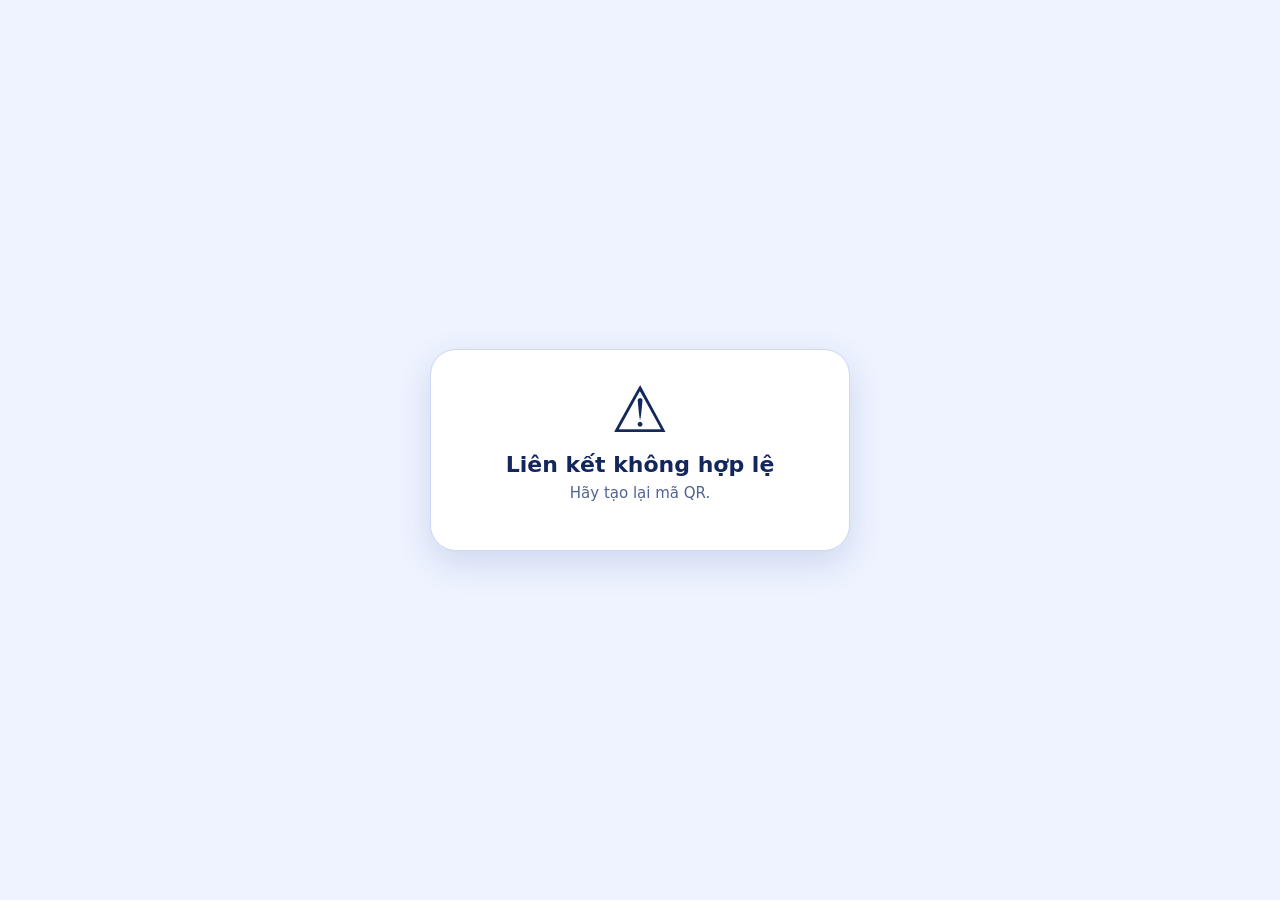
<file: goi.html>
<!DOCTYPE html>
<html lang="vi">
<head>
<meta charset="utf-8">
<meta name="viewport" content="width=device-width,initial-scale=1">
<meta name="robots" content="noindex">
<title>Mở ứng dụng</title>
<style>
:root{--bg:#eef3ff;--card:#fff;--ink:#14275c;--mut:#51648f;--bd:#cdd9f3}
@media(prefers-color-scheme:dark){:root{--bg:#0b1220;--card:#131c2e;--ink:#f1f5ff;--mut:#b4c0d9;--bd:#25324d}}
*{box-sizing:border-box}
body{margin:0;min-height:100vh;display:flex;align-items:center;justify-content:center;padding:18px;background:var(--bg);color:var(--ink);font-family:system-ui,-apple-system,"Segoe UI",Roboto,sans-serif}
.c{width:100%;max-width:420px;background:var(--card);border:1px solid var(--bd);border-radius:26px;padding:28px 20px;text-align:center;box-shadow:0 12px 34px rgba(30,60,140,.15)}
.ic{font-size:64px;line-height:1}
h1{margin:10px 0 4px;font-size:22px}
.v{margin:6px 0 4px;font-size:26px;font-weight:800;letter-spacing:.5px;word-break:break-all}
.m{margin:0 0 18px;color:var(--mut);font-size:15px;line-height:1.45;word-break:break-word}
a.b,button.b{display:block;width:100%;padding:16px;margin-top:10px;border:0;border-radius:18px;font-size:19px;font-weight:800;text-decoration:none;color:#fff;background:linear-gradient(135deg,#047857,#07875c);cursor:pointer;font-family:inherit}
button.b{background:transparent;color:var(--ink);border:2px solid var(--bd);font-size:16px;font-weight:700}
.s{margin-top:14px;font-size:13px;color:var(--mut)}
</style>
</head>
<body>
<div class="c" id="c">
  <div class="ic" id="ic">📞</div>
  <h1 id="h"></h1>
  <div class="v" id="v"></div>
  <p class="m" id="m"></p>
  <a class="b" id="go" href="#">Mở ngay</a>
  <button class="b" id="cp" type="button">📋 Sao chép</button>
  <div class="s" id="s"></div>
</div>
<script>
(function(){
  var q=new URLSearchParams(location.search),t=q.get('t')||'',v=(q.get('v')||'').trim(),m=q.get('m')||'',sub=q.get('s')||'',
      $=function(i){return document.getElementById(i)},uri='',h='',ic='',label='',txt=v;
  var okTel=/^\+?\d{6,15}$/.test(v),okMail=/^[^\s@]+@[^\s@]+\.[^\s@]+$/.test(v);
  if(t==='tel'&&okTel){uri='tel:'+v;ic='📞';h='Gọi điện';label='📞 Gọi ngay';}
  else if(t==='sms'&&okTel){uri='sms:'+v+(m?'?body='+encodeURIComponent(m):'');ic='💬';h='Nhắn tin SMS';label='💬 Soạn tin nhắn';}
  else if(t==='mail'&&okMail){var a=[];if(sub)a.push('subject='+encodeURIComponent(sub));if(m)a.push('body='+encodeURIComponent(m));uri='mailto:'+v+(a.length?'?'+a.join('&'):'');ic='✉️';h='Gửi email';label='✉️ Soạn email';}
  $('ic').textContent=ic||'⚠️';
  if(!uri){$('h').textContent='Liên kết không hợp lệ';$('m').textContent='Hãy tạo lại mã QR.';$('go').style.display='none';$('cp').style.display='none';return;}
  document.title=h;$('h').textContent=h;$('v').textContent=v;
  if(m&&t==='sms')$('m').textContent='Nội dung: '+m;else $('m').style.display='none';
  var go=$('go');go.href=uri;go.textContent=label;
  $('cp').addEventListener('click',function(){
    function ok(){$('s').textContent='✅ Đã sao chép '+txt;}
    if(navigator.clipboard&&navigator.clipboard.writeText){navigator.clipboard.writeText(txt).then(ok,function(){$('s').textContent='Không sao chép được.';});}
    else{var i=document.createElement('input');i.value=txt;document.body.appendChild(i);i.select();try{document.execCommand('copy');ok();}catch(e){}document.body.removeChild(i);}
  });
  $('s').textContent='Nếu điện thoại chưa tự mở, hãy bấm nút xanh ở trên.';
  setTimeout(function(){try{location.href=uri;}catch(e){}},500);
})();
</script>
</body>
</html>
</file>
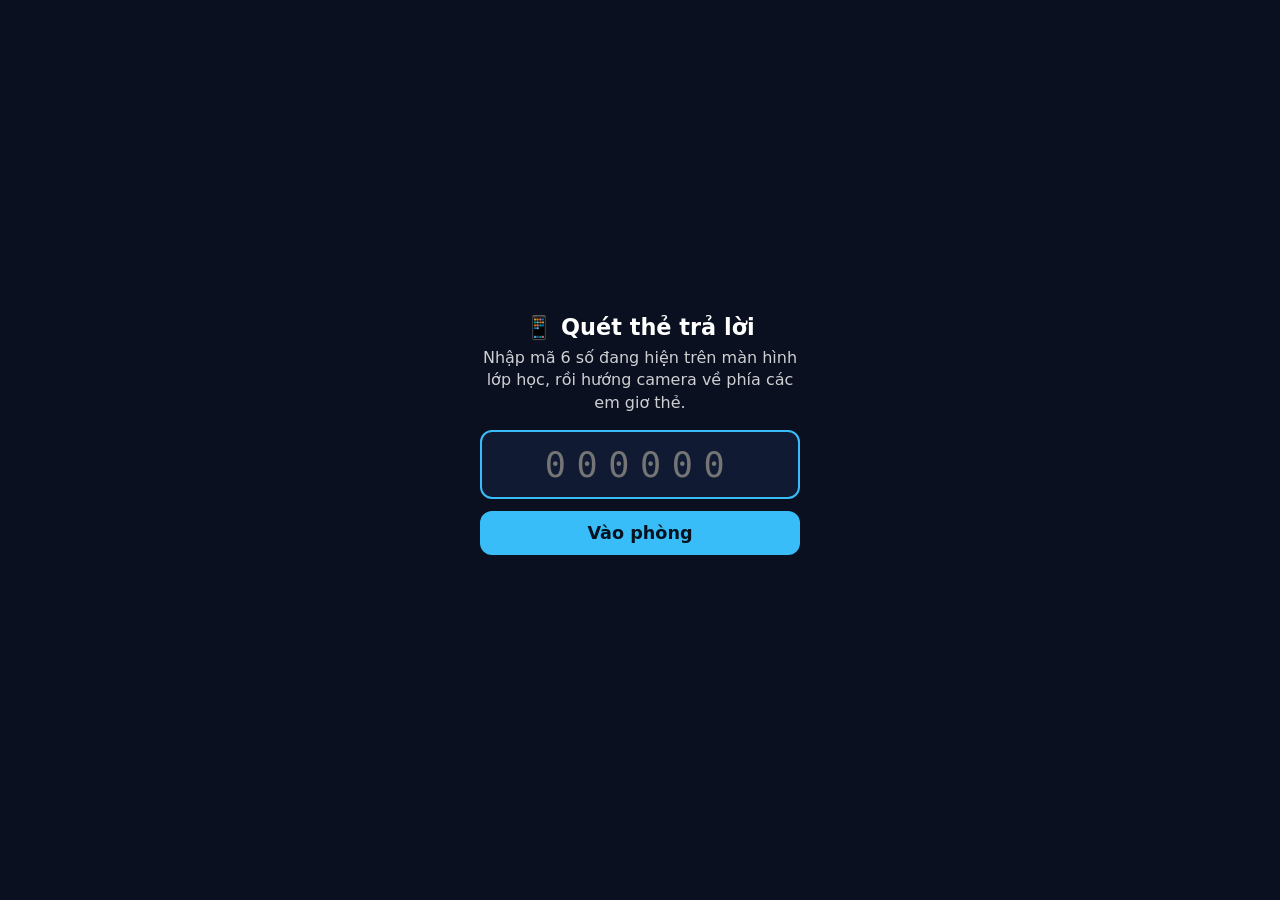
<file: quet.html>
<!doctype html>
<html lang="vi">
<head>
<meta charset="utf-8">
<meta name="viewport" content="width=device-width,initial-scale=1,viewport-fit=cover">
<meta name="theme-color" content="#0b1020">
<title>Quét thẻ trả lời</title>
<style>
:root{color-scheme:dark}
*{box-sizing:border-box}
html,body{margin:0;height:100%;background:#0b1020;color:#fff;font-family:system-ui,-apple-system,"Segoe UI",Roboto,sans-serif}
body{display:flex;flex-direction:column;padding:env(safe-area-inset-top) env(safe-area-inset-right) env(safe-area-inset-bottom) env(safe-area-inset-left)}
#join{margin:auto;width:min(100%,360px);padding:20px;text-align:center}
#join h1{font-size:1.4rem;margin:0 0 6px}
#join p{opacity:.8;margin:0 0 16px;line-height:1.4}
#code{width:100%;font-size:2.2rem;letter-spacing:.3em;text-align:center;padding:12px;border-radius:12px;border:2px solid #38bdf8;background:#111a33;color:#fff;font-family:ui-monospace,Menlo,monospace}
button{font:inherit;font-weight:700;border:0;border-radius:12px;padding:12px 16px;background:#38bdf8;color:#04121f;cursor:pointer}
button.sec{background:#243056;color:#fff}
#go{width:100%;margin-top:12px;font-size:1.1rem}
#err{color:#f87171;min-height:1.4em;margin-top:10px;font-size:.95rem}
#scan{display:none;flex:1;flex-direction:column;min-height:0}
#top{padding:8px 12px;display:flex;gap:8px;align-items:center;justify-content:space-between;background:#111a33}
#conn{font-weight:700;font-size:.95rem}
#conn.ok{color:#4ade80}#conn.bad{color:#fbbf24}
#hs{padding:6px 12px;background:#0f2a4a;font-size:.95rem;min-height:2.2em}
#stage{flex:1;min-height:0;display:flex;align-items:center;justify-content:center;background:#000}
canvas{max-width:100%;max-height:100%}
#list{padding:8px 12px;display:flex;flex-wrap:wrap;gap:6px;min-height:46px;background:#111a33}
.chip{padding:4px 10px;border-radius:8px;font-weight:700;font-size:.95rem}
#bot{padding:8px 12px;display:flex;gap:8px;background:#111a33}
#bot button,#bot select{flex:1;padding:10px;min-width:0}
select{font:inherit;font-weight:700;border:0;border-radius:12px;background:#243056;color:#fff}
#zrow{display:none;align-items:center;gap:8px;padding:6px 12px;background:#0f2a4a}
#zrow input{flex:1}#zv{min-width:3.2em;text-align:right;font-weight:700}
</style>
</head>
<body>
<div id="join">
  <h1>📱 Quét thẻ trả lời</h1>
  <p>Nhập mã 6 số đang hiện trên màn hình lớp học, rồi hướng camera về phía các em giơ thẻ.</p>
  <input id="code" inputmode="numeric" pattern="[0-9]*" maxlength="6" placeholder="000000" autocomplete="off">
  <button id="go" type="button">Vào phòng</button>
  <div id="err"></div>
</div>

<div id="scan">
  <div id="top"><span id="conn" class="bad">Đang kết nối…</span><span id="room"></span></div>
  <div id="hs"></div>
  <div id="stage"><canvas id="cv" width="640" height="360"></canvas></div>
  <div id="zrow"><span>🔍 Zoom</span><input type="range" id="zoom" min="1" max="1" step="0.1" value="1"><span id="zv">1×</span></div>
  <div id="list"></div>
  <div id="bot"><select id="qual" aria-label="Độ nét quét"><option value="std">Nét: Chuẩn</option><option value="hi">Nét: Cao</option><option value="max">Nét: Tối đa</option></select><button class="sec" id="flip" type="button">🔄 Đổi camera</button><button class="sec" id="leave" type="button">Thoát</button></div>
</div>

<video id="v" playsinline muted style="position:fixed;left:0;top:0;width:2px;height:2px;opacity:0;pointer-events:none"></video>

<script>
(function () {
  'use strict';
  var $ = function (id) { return document.getElementById(id); };
  var LET = ['A', 'D', 'C', 'B'], CH = ['#ef4444', '#3b82f6', '#22c55e', '#f59e0b'], ALL = 'ABCD';
  var PEER_SRC = ['https://cdn.jsdelivr.net/npm/peerjs@1.5.4/dist/peerjs.min.js', 'https://unpkg.com/peerjs@1.5.4/dist/peerjs.min.js'];
  var vid = $('v'), cv = $('cv'), off = document.createElement('canvas');
  var code = '', want = false, peer = null, conn = null, retryT = 0, stream = null, det = null, facing = 'environment';
  var names = [], hostOff = 0, hostSt = '', seen = [], fr = 0, running = false, wl = null, track = null;
  var BIG = { std: 1024, hi: 1600, max: 1920 }, qual = 'hi';
  try { qual = localStorage.getItem('q_qual') || 'hi'; } catch (e) {}
  if (!BIG[qual]) qual = 'hi';
  $('qual').value = qual;

  var qs = new URLSearchParams(location.search).get('ma');
  if (qs) $('code').value = qs.replace(/\D/g, '').slice(0, 6);
  $('code').addEventListener('input', function () { this.value = this.value.replace(/\D/g, '').slice(0, 6); });
  $('code').addEventListener('keydown', function (e) { if (e.key === 'Enter') $('go').click(); });

  function err(t) { $('err').textContent = t || ''; }
  function loadScript(urls) {
    return new Promise(function (ok, bad) {
      var i = 0;
      (function next() {
        if (i >= urls.length) { bad(new Error('Không tải được thư viện (cần Internet).')); return; }
        var s = document.createElement('script'); s.src = urls[i++]; s.onload = ok; s.onerror = next; document.head.appendChild(s);
      })();
    });
  }
  function libs() {
    var a = window.AR && window.AR.Detector ? Promise.resolve() : loadScript(['aruco-lib.js?v=1']);
    var b = window.Peer ? Promise.resolve() : loadScript(PEER_SRC);
    return Promise.all([a, b]).then(function () {
      det = det || new window.AR.Detector({ dictionaryName: 'ARUCO_MIP_36h12', maxHammingDistance: 3 });
    });
  }
  function camErr(e) {
    var n = e && e.name;
    if (n === 'NotAllowedError' || n === 'SecurityError') return 'Chưa được cấp quyền camera. Hãy cho phép camera cho trang này rồi thử lại.';
    if (n === 'NotFoundError' || n === 'OverconstrainedError') return 'Không tìm thấy camera.';
    return 'Không mở được camera' + (e && e.message ? ': ' + e.message : '.');
  }
  function startCam() {
    if (stream) stream.getTracks().forEach(function (t) { t.stop(); });
    stream = null;
    return navigator.mediaDevices.getUserMedia({ video: { facingMode: { ideal: facing }, width: { ideal: qual === 'std' ? 1280 : 1920 }, height: { ideal: qual === 'std' ? 720 : 1080 } }, audio: false })
      .then(function (s) { stream = s; vid.srcObject = s; setupZoom(); return vid.play(); });
  }

  function setupZoom() {
    var z = $('zoom'), row = $('zrow'); row.style.display = 'none'; track = null;
    try {
      track = stream.getVideoTracks()[0];
      var cap = track.getCapabilities ? track.getCapabilities() : null;
      if (cap && cap.zoom && cap.zoom.max > cap.zoom.min) {
        z.min = cap.zoom.min; z.max = cap.zoom.max; z.step = cap.zoom.step || 0.1; z.value = cap.zoom.min; $('zv').textContent = (+z.value).toFixed(1) + '×';
        row.style.display = 'flex';
      }
    } catch (e) {}
  }
  $('zoom').addEventListener('input', function () {
    var v = +this.value; $('zv').textContent = v.toFixed(1) + '×';
    try { if (track) track.applyConstraints({ advanced: [{ zoom: v }] }); } catch (e) {}
  });
  $('qual').addEventListener('change', function () {
    qual = this.value; try { localStorage.setItem('q_qual', qual); } catch (e) {}
    if (running) startCam().catch(function (e) { $('hs').textContent = camErr(e); });
  });

  /* ---- kết nối phòng ---- */
  function setConn(ok, t) { var c = $('conn'); c.className = ok ? 'ok' : 'bad'; c.textContent = t; }
  function connect() {
    if (!want) return;
    clearTimeout(retryT);
    if (peer) { try { peer.destroy(); } catch (e) {} peer = null; conn = null; }
    setConn(false, 'Đang kết nối…');
    var pr = new window.Peer();
    peer = pr;
    pr.on('open', function () {
      var c = pr.connect('kcaruco-' + code, { reliable: true });
      conn = c;
      c.on('open', function () { setConn(true, '● Đã kết nối'); err(''); });
      c.on('data', onData);
      c.on('close', function () { setConn(false, 'Mất kết nối, đang thử lại…'); again(); });
      c.on('error', function () { setConn(false, 'Lỗi kết nối, đang thử lại…'); again(); });
    });
    pr.on('error', function (e) {
      if (e && e.type === 'peer-unavailable') { setConn(false, 'Không thấy phòng ' + code + ' — kiểm tra lại mã'); }
      else setConn(false, 'Lỗi mạng: ' + ((e && e.type) || e));
      again();
    });
  }
  function again() { if (want) { clearTimeout(retryT); retryT = setTimeout(connect, 2500); } }
  function onData(m) {
    if (!m || typeof m !== 'object') return;
    if (m.t === 'info') { names = Array.isArray(m.names) ? m.names : []; hostOff = +m.o || 0; }
    else if (m.t === 'st') { hostSt = String(m.s || ''); $('hs').textContent = hostSt; }
  }

  /* ---- quét ---- */
  function letter(q) { return LET[((q + hostOff) % 4 + 4) % 4]; }
  function scanOnce() {
    var vw = vid.videoWidth, vh = vid.videoHeight;
    if (!vw || vid.readyState < 2) return;
    var w = Math.min((fr++ % 2) ? BIG[qual] : 640, vw), h = Math.round(vh * w / vw);
    if (off.width !== w || off.height !== h) { off.width = w; off.height = h; }
    var g = off.getContext('2d', { willReadFrequently: true });
    g.drawImage(vid, 0, 0, w, h);
    var ms = det.detectImage(w, h, g.getImageData(0, 0, w, h).data), d = [];
    seen = ms.map(function (m) {
      var c = m.corners, ang = Math.atan2(c[1].y - c[0].y, c[1].x - c[0].x) * 180 / Math.PI;
      var q = ((Math.round(ang / 90)) % 4 + 4) % 4;
      d.push([m.id, q]);
      return { id: m.id, q: q, c: c, w: w, h: h };
    });
    if (conn && conn.open) { try { conn.send({ t: 'd', d: d }); } catch (e) {} }
  }
  function draw() {
    var vw = vid.videoWidth, vh = vid.videoHeight;
    if (!vw) return;
    var w = 640, h = Math.round(vh * w / vw);
    if (cv.width !== w || cv.height !== h) { cv.width = w; cv.height = h; }
    var g = cv.getContext('2d');
    g.drawImage(vid, 0, 0, w, h);
    g.lineWidth = 3; g.font = 'bold 18px system-ui';
    var chips = [];
    seen.forEach(function (m) {
      var a = letter(m.q), col = CH[ALL.indexOf(a)], k = w / m.w, nm = names[m.id] || ('Thẻ ' + m.id);
      g.strokeStyle = col; g.beginPath();
      m.c.forEach(function (p, i) { if (i) g.lineTo(p.x * k, p.y * k); else g.moveTo(p.x * k, p.y * k); });
      g.closePath(); g.stroke();
      g.fillStyle = col; g.fillText(a, m.c[0].x * k, Math.max(18, m.c[0].y * k - 6));
      chips.push('<span class="chip" style="background:' + col + '">' + a + ' · ' + nm.replace(/[<>&"]/g, '') + '</span>');
    });
    $('list').innerHTML = chips.join('') || '<span style="opacity:.6">Chưa thấy thẻ nào — hướng camera về phía các em giơ thẻ</span>';
  }
  function loop() {
    if (!running) return;
    try { scanOnce(); draw(); } catch (e) {}
    setTimeout(loop, 40);
  }

  /* ---- nút ---- */
  $('go').onclick = function () {
    code = $('code').value.replace(/\D/g, '');
    if (code.length !== 6) { err('Hãy nhập đủ 6 số.'); return; }
    if (!navigator.mediaDevices || !navigator.mediaDevices.getUserMedia) { err('Trình duyệt không cho dùng camera (cần mở trang bằng https).'); return; }
    err(''); $('go').disabled = true; $('go').textContent = 'Đang mở camera…';
    var cam = startCam();   // gọi ngay trong thao tác bấm để được cấp quyền
    Promise.all([cam, libs()]).then(function () {
      want = true; running = true;
      $('join').style.display = 'none'; $('scan').style.display = 'flex'; $('room').textContent = 'Phòng ' + code;
      try { if (navigator.wakeLock) navigator.wakeLock.request('screen').then(function (l) { wl = l; }, function () {}); } catch (e) {}
      connect(); loop();
    }).catch(function (e) {
      $('go').disabled = false; $('go').textContent = 'Vào phòng';
      err(e && e.name ? camErr(e) : ((e && e.message) || 'Có lỗi xảy ra.'));
    });
  };
  $('flip').onclick = function () {
    facing = facing === 'environment' ? 'user' : 'environment';
    startCam().catch(function (e) { $('hs').textContent = camErr(e); });
  };
  $('leave').onclick = function () {
    want = false; running = false; clearTimeout(retryT);
    try { if (peer) peer.destroy(); } catch (e) {}
    if (stream) stream.getTracks().forEach(function (t) { t.stop(); });
    try { if (wl) wl.release(); } catch (e) {}
    location.href = location.pathname;
  };
  document.addEventListener('visibilitychange', function () {
    if (!document.hidden && want) {
      try { if (navigator.wakeLock) navigator.wakeLock.request('screen').then(function (l) { wl = l; }, function () {}); } catch (e) {}
      if (!conn || !conn.open) connect();
    }
  });
})();
</script>
</body>
</html>
</file>
